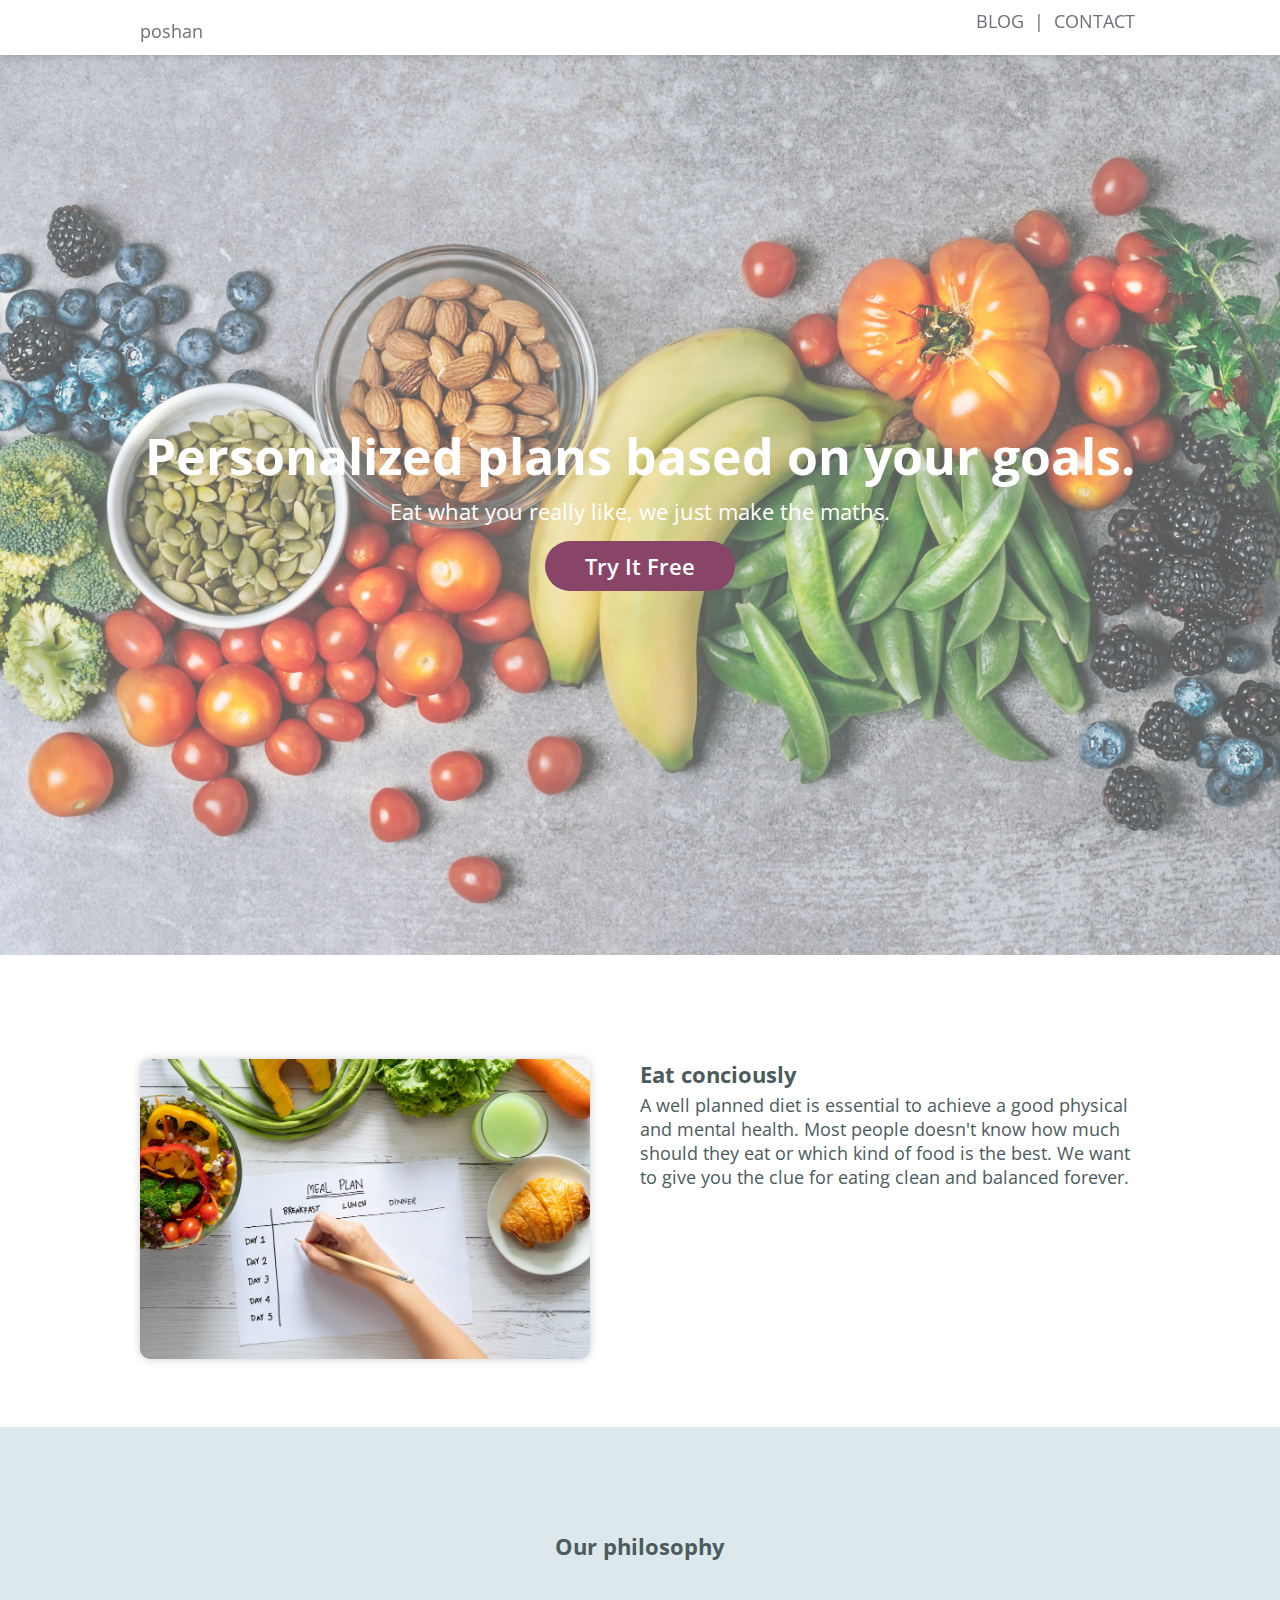
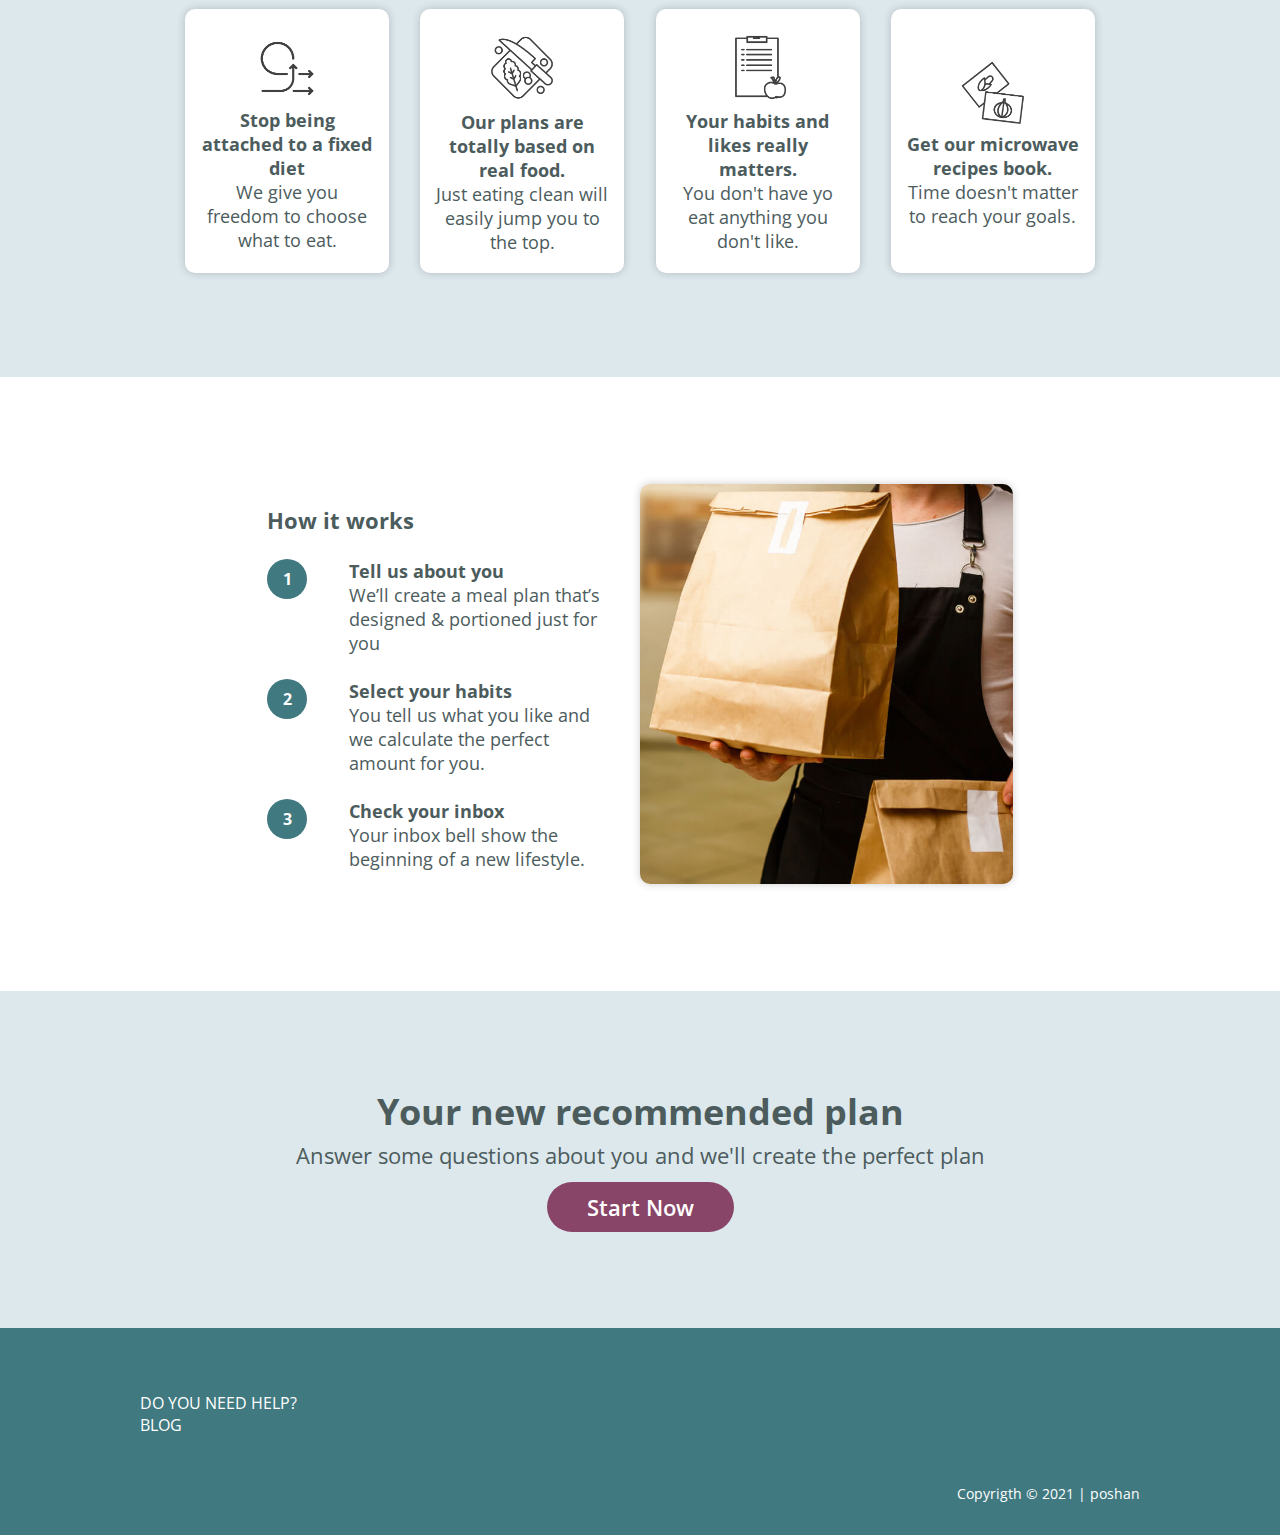
<file: docs/index.html>
<!doctype html><html lang="en"><head><meta charset="utf-8"/><meta name="viewport" content="width=device-width,initial-scale=1"/><meta name="theme-color" content="#000000"/><link href="https://fonts.googleapis.com/css2?family=Open+Sans:wght@400;600;700&display=swap" rel="stylesheet"/><link rel="stylesheet" href="https://cdnjs.cloudflare.com/ajax/libs/font-awesome/5.15.3/css/all.min.css" integrity="sha512-iBBXm8fW90+nuLcSKlbmrPcLa0OT92xO1BIsZ+ywDWZCvqsWgccV3gFoRBv0z+8dLJgyAHIhR35VZc2oM/gI1w==" crossorigin="anonymous"/><meta name="description" content="Web site created using create-react-app"/><link rel="apple-touch-icon" href="./logo192.png"/><title>poshan</title><link href="./static/css/main.6298a2c1.chunk.css" rel="stylesheet"></head><body><noscript>You need to enable JavaScript to run this app.</noscript><div id="root"></div><script>!function(e){function r(r){for(var n,l,a=r[0],c=r[1],p=r[2],i=0,s=[];i<a.length;i++)l=a[i],Object.prototype.hasOwnProperty.call(o,l)&&o[l]&&s.push(o[l][0]),o[l]=0;for(n in c)Object.prototype.hasOwnProperty.call(c,n)&&(e[n]=c[n]);for(f&&f(r);s.length;)s.shift()();return u.push.apply(u,p||[]),t()}function t(){for(var e,r=0;r<u.length;r++){for(var t=u[r],n=!0,a=1;a<t.length;a++){var c=t[a];0!==o[c]&&(n=!1)}n&&(u.splice(r--,1),e=l(l.s=t[0]))}return e}var n={},o={1:0},u=[];function l(r){if(n[r])return n[r].exports;var t=n[r]={i:r,l:!1,exports:{}};return e[r].call(t.exports,t,t.exports,l),t.l=!0,t.exports}l.m=e,l.c=n,l.d=function(e,r,t){l.o(e,r)||Object.defineProperty(e,r,{enumerable:!0,get:t})},l.r=function(e){"undefined"!=typeof Symbol&&Symbol.toStringTag&&Object.defineProperty(e,Symbol.toStringTag,{value:"Module"}),Object.defineProperty(e,"__esModule",{value:!0})},l.t=function(e,r){if(1&r&&(e=l(e)),8&r)return e;if(4&r&&"object"==typeof e&&e&&e.__esModule)return e;var t=Object.create(null);if(l.r(t),Object.defineProperty(t,"default",{enumerable:!0,value:e}),2&r&&"string"!=typeof e)for(var n in e)l.d(t,n,function(r){return e[r]}.bind(null,n));return t},l.n=function(e){var r=e&&e.__esModule?function(){return e.default}:function(){return e};return l.d(r,"a",r),r},l.o=function(e,r){return Object.prototype.hasOwnProperty.call(e,r)},l.p="./";var a=this["webpackJsonpmy-react-project"]=this["webpackJsonpmy-react-project"]||[],c=a.push.bind(a);a.push=r,a=a.slice();for(var p=0;p<a.length;p++)r(a[p]);var f=c;t()}([])</script><script src="./static/js/2.c5d32cd3.chunk.js"></script><script src="./static/js/main.82533c3d.chunk.js"></script></body></html>
</file>
<file: docs/static/css/main.6298a2c1.chunk.css>
*{margin:0;padding:0;list-style:none;text-decoration:none;border:none;outline:none;box-sizing:border-box;scroll-behavior:smooth}.font_title{font-family:"Open Sans",sans-serif;font-weight:700;font-size:1.5rem;color:#4c5c5d}@media (min-width:768px){.font_title{font-size:2rem}}@media (min-width:1200px){.font_title{font-size:2.25rem}}.font_h1{font-family:"Open Sans",sans-serif;font-weight:700;font-size:2.25rem;color:#4c5c5d}@media (min-width:768px){.font_h1{font-size:2.625rem}}@media (min-width:1200px){.font_h1{font-size:3.125rem}}.font_subtitle--header{font-family:"Open Sans",sans-serif;font-weight:400;font-size:1.375rem;color:#4c5c5d}@media (min-width:768px){.font_subtitle--header{font-size:1.375rem}}@media (min-width:1200px){.font_subtitle--header{font-size:1.875rem}}.font_subtitle--bold{font-family:"Open Sans",sans-serif;font-weight:700;font-size:1.25rem;color:#4c5c5d}@media (min-width:768px){.font_subtitle--bold{font-size:1.375rem}}@media (min-width:1200px){.font_subtitle--bold{font-size:1.375rem}}.font_subtitle{font-family:"Open Sans",sans-serif;font-weight:400;font-size:1.25rem;color:#4c5c5d}@media (min-width:768px){.font_subtitle{font-size:1.375rem}}@media (min-width:1200px){.font_subtitle{font-size:1.375rem}}.font_description{font-family:"Open Sans",sans-serif;font-weight:400;font-size:1rem;color:#4c5c5d}@media (min-width:768px){.font_description{font-size:1.125rem}}.font_description--bold{font-family:"Open Sans",sans-serif;font-weight:700;font-size:1rem;color:#4c5c5d}@media (min-width:768px){.font_description--bold{font-size:1.125rem}}.font_small{font-family:"Open Sans",sans-serif;font-weight:400;font-size:.875rem;color:#fff}.container{margin:0 15px}@media (min-width:768px){.container{margin:0 35px}}@media (min-width:1200px){.container{max-width:1000px;margin:auto}}.article{width:12.75rem;height:16.5rem;background-color:#fff;border-radius:10px;box-shadow:0 0 8px rgba(0,0,0,.2);display:-webkit-flex;display:flex;-webkit-flex-direction:column;flex-direction:column;-webkit-align-items:center;align-items:center;-webkit-justify-content:center;justify-content:center;text-align:center;margin-bottom:6.5rem;padding:0 1rem}.article--img{width:90px;height:auto;opacity:.75}.article--img img{width:100%}.how{padding:96px 27px;display:-webkit-flex;display:flex;-webkit-flex-direction:column;flex-direction:column;-webkit-align-items:center;align-items:center}@media (min-width:768px){.how{-webkit-flex-direction:row;flex-direction:row;-webkit-justify-content:space-between;justify-content:space-between;max-width:800px;margin:auto}}.how_img{width:300px;height:300px;background-repeat:no-repeat;background-size:cover;background-position:50%;border-radius:10px;box-shadow:0 0 8px rgba(0,0,0,.2)}@media (min-width:768px){.how_img{width:400px;height:400px}}.how_title{padding-top:32px;-webkit-align-self:flex-start;align-self:flex-start;padding-bottom:24px}@media (min-width:768px){.how_main{-webkit-order:-1;order:-1;max-width:50%}}.how_main_text{display:-webkit-flex;display:flex;margin-bottom:1.5rem}.how_main_text--circle{width:2.5rem;height:2.5rem;border-radius:50%;background-color:#407980;font-family:"Open Sans",sans-serif;font-weight:700;font-size:1rem;color:#fff;text-align:center;line-height:2.5rem}.how_main_text--all{margin-left:2.625rem}@media (min-width:768px){.how_main_text--all{margin-right:1.875rem}}.question_input{margin-top:48px;display:-webkit-flex;display:flex;-webkit-flex-direction:column;flex-direction:column;-webkit-align-items:center;align-items:center}.question_input--input{width:100%;height:50px;box-shadow:0 0 8px rgba(0,0,0,.2);border-radius:26px;font-family:"Open Sans",sans-serif;font-weight:600;font-size:18px;color:#4c5c5d;padding-left:36px}.question_input--input::-webkit-input-placeholder{opacity:1%;font-family:"Open Sans",sans-serif;font-weight:600;font-size:18px;color:#6b7177}.question_input--input:-ms-input-placeholder{opacity:1%;font-family:"Open Sans",sans-serif;font-weight:600;font-size:18px;color:#6b7177}.question_input--input::placeholder{opacity:1%;font-family:"Open Sans",sans-serif;font-weight:600;font-size:18px;color:#6b7177}@media (min-width:768px){.question_input--input{width:50%}}.question_input--next{font-family:"Open Sans",sans-serif;font-weight:600;font-size:1.25rem;color:#fff;background-color:#884568;border-radius:30px;text-transform:capitalize;cursor:pointer;margin-top:36px;padding:14px 60px;text-transform:uppercase}@media (min-width:768px){.question_input--next{font-size:1.375rem}}.question{margin-top:124px;margin-bottom:124px;text-align:center}.question_option{margin-top:48px;display:-webkit-flex;display:flex;-webkit-flex-direction:column;flex-direction:column}@media (min-width:768px){.question_option{-webkit-flex-direction:row;flex-direction:row;-webkit-justify-content:space-between;justify-content:space-between;-webkit-flex-wrap:wrap;flex-wrap:wrap}}.question_option--button{display:-webkit-flex;display:flex;-webkit-align-items:center;align-items:center;-webkit-justify-content:center;justify-content:center;-webkit-flex-wrap:wrap;flex-wrap:wrap;width:100%;height:136px;background-color:#fff;border-radius:8px;box-shadow:0 0 8px rgba(0,0,0,.2);margin-top:8px;margin-bottom:8px}@media (min-width:768px){.question_option--button{width:49%}}.question_option--button :hover{border:3px solid #884568;border-radius:8px}.question_option--value{font-family:"Open Sans",sans-serif;font-weight:700;font-size:20px;color:#4c5c5d;height:100%;width:100%;background:none;cursor:pointer;padding:8px;white-space:normal}.finalDiet{padding-bottom:120px;padding-top:120px}.finalDiet_title{padding-bottom:32px}.finalDiet_title--name{text-transform:capitalize}.finalDiet .carbs_title,.finalDiet .meals_title{padding-top:20px;padding-bottom:4px}.footer{background-color:#407980;width:100%;padding-top:64px}.footer_menu{padding-bottom:48px;text-transform:uppercase}.footer_menu--item{padding-bottom:16px;font-family:"Open Sans",sans-serif;font-weight:400;font-size:16px;color:#fff}.footer_content{text-align:center}@media (min-width:768px){.footer_content{text-align:left}.footer_content .copy-list{text-align:right}}.footer_content_copy{padding-bottom:32px}.header{width:100%;background-repeat:no-repeat;background-size:cover;background-position:50%;height:100vh;display:-webkit-flex;display:flex;-webkit-flex-direction:column;flex-direction:column;-webkit-justify-content:center;justify-content:center}@media (min-width:2000px){.header{height:80vh}}.header_content{text-align:center}.header_content--title{opacity:1;color:#fff;padding-bottom:12px;line-height:1.1}.header_content--subtitle{opacity:1;color:#fff;padding-bottom:25px}.header_content--submit{font-family:"Open Sans",sans-serif;font-weight:600;font-size:1.25rem;color:#fff;background-color:#884568;padding:10px 40px;border-radius:30px;text-transform:capitalize;opacity:1;cursor:pointer}@media (min-width:768px){.header_content--submit{font-size:1.375rem}}.navbar{height:55px;background-color:#fff;position:-webkit-sticky;position:sticky;top:0;z-index:1;min-width:100%;display:-webkit-flex;display:flex;-webkit-align-items:center;align-items:center;box-shadow:0 0 8px rgba(0,0,0,.2)}.navbar_content{width:100%}.navbar_content,.navbar_menu{display:-webkit-flex;display:flex;-webkit-justify-content:space-between;justify-content:space-between}.navbar_menu_item{padding:0 5px}.navbar_logo a,.navbar_menu_item{font-family:"Open Sans",sans-serif;font-weight:400;font-size:18px;color:#6b7177}.intro{display:-webkit-flex;display:flex;-webkit-flex-direction:column;flex-direction:column;-webkit-align-items:center;align-items:center;-webkit-justify-content:center;justify-content:center;text-align:center;padding-top:104px;padding-bottom:104px}.intro_box{width:350px;height:auto;margin-right:16px}.intro_box--img{width:100%;border-radius:10px;box-shadow:0 0 8px rgba(0,0,0,.2)}@media (min-width:768px){.intro_box{width:400px;height:auto}}@media (min-width:1200px){.intro_box{width:450px;height:auto}}.intro_title{padding-top:16px;padding-bottom:4px}@media (min-width:1200px){.intro_title{padding-top:0}}@media (min-width:768px){.intro{-webkit-flex-direction:row;flex-direction:row;-webkit-justify-content:space-between;justify-content:space-between;-webkit-align-items:flex-start;align-items:flex-start;text-align:left;-webkit-transform:translate(0);transform:translate(0);padding-bottom:64px;max-width:700px;margin:auto}.intro .intro_main{width:50%}}@media (min-width:1200px){.intro{max-width:1000px;margin:auto}}.philosophy{background-color:#dde8ed;min-width:100%;text-align:center}.philosophy-content{display:-webkit-flex;display:flex;-webkit-flex-direction:column;flex-direction:column;-webkit-align-items:center;align-items:center;-webkit-justify-content:center;justify-content:center}.philosophy-content_title{padding-top:104px;padding-bottom:48px}@media (min-width:768px){.philosophy-content{max-width:456px;margin:auto;-webkit-flex-direction:row;flex-direction:row;-webkit-flex-wrap:wrap;flex-wrap:wrap;-webkit-justify-content:space-between;justify-content:space-between}}@media (min-width:1200px){.philosophy-content{max-width:910px;margin:auto;-webkit-flex-direction:row;flex-direction:row;-webkit-justify-content:space-between;justify-content:space-between}}.start{background-color:#dde8ed;min-width:100%;padding:96px 0}.start_content{text-align:center;display:-webkit-flex;display:flex;-webkit-flex-direction:column;flex-direction:column;-webkit-align-items:center;align-items:center;-webkit-justify-content:center;justify-content:center}.start_content--subtitle{padding-top:4px;padding-bottom:12px}.start_content--submit{font-family:"Open Sans",sans-serif;font-weight:600;font-size:1.25rem;color:#fff;background-color:#884568;padding:10px 40px;border-radius:30px;text-transform:capitalize;cursor:pointer}@media (min-width:768px){.start_content--submit{font-size:1.375rem}}.contact{background:linear-gradient(#dde8ed,#fff);min-height:80vh}.contact .form{padding-top:5.125rem;padding-bottom:5.125rem;display:-webkit-flex;display:flex;-webkit-flex-direction:column;flex-direction:column}.contact .form_title{text-align:center;padding-bottom:1rem}.contact .form_input{font-family:"Open Sans",sans-serif;font-weight:600;font-size:1rem;color:#4c5c5d;height:2.625rem;margin-bottom:1rem;border-radius:8px;box-shadow:0 0 8px rgba(0,0,0,.2);padding-left:.75rem}.contact .form ::-webkit-input-placeholder{font-family:"Open Sans",sans-serif;font-weight:400;font-size:.875rem;color:#6b7177;opacity:1%}.contact .form :-ms-input-placeholder{font-family:"Open Sans",sans-serif;font-weight:400;font-size:.875rem;color:#6b7177;opacity:1%}.contact .form ::placeholder{font-family:"Open Sans",sans-serif;font-weight:400;font-size:.875rem;color:#6b7177;opacity:1%}.contact .form_label{padding-bottom:.25rem}.contact .form_textarea{font-size:1rem;color:#4c5c5d;border-radius:8px;box-shadow:0 0 8px rgba(0,0,0,.2);padding-top:.75rem;padding-left:.75rem}.contact .form_button,.contact .form_textarea{font-family:"Open Sans",sans-serif;font-weight:600}.contact .form_button{font-size:1.25rem;color:#fff;background-color:#884568;padding:10px 40px;border-radius:30px;text-transform:capitalize;cursor:pointer;margin-top:1.25rem;width:50%;-webkit-align-self:center;align-self:center}@media (min-width:768px){.contact .form_button{font-size:1.375rem;-webkit-align-self:flex-end;align-self:flex-end}}.questionnaire{width:100%;min-height:100vh;background:linear-gradient(#dde8ed,#fff)}.questionnaire_header{height:45px;display:-webkit-flex;display:flex;-webkit-flex-direction:row;flex-direction:row;-webkit-justify-content:space-between;justify-content:space-between;-webkit-align-items:center;align-items:center}.questionnaire_header--logo{font-family:"Open Sans",sans-serif;font-weight:400;font-size:18px;color:#6b7177}.questionnaire_header--back{min-width:90px;display:-webkit-flex;display:flex;-webkit-flex-direction:row;flex-direction:row;-webkit-align-items:center;align-items:center;-webkit-justify-content:space-between;justify-content:space-between}.questionnaire_header--back .text{font-family:"Open Sans",sans-serif;font-weight:400;font-size:18px;color:#373b3b}.questionnaire_header--back .icon{padding-top:2px;color:#4c5c5d;cursor:pointer}.questionnaire_welcome{min-height:80vh;display:-webkit-flex;display:flex;-webkit-flex-direction:column;flex-direction:column;-webkit-align-items:center;align-items:center;-webkit-justify-content:center;justify-content:center;text-align:center}.questionnaire_welcome--button{font-family:"Open Sans",sans-serif;font-weight:600;font-size:1.25rem;color:#fff;background-color:#884568;border-radius:30px;text-transform:capitalize;cursor:pointer;margin-top:36px;padding:14px 60px;text-transform:uppercase}@media (min-width:768px){.questionnaire_welcome--button{font-size:1.375rem}}
/*# sourceMappingURL=main.6298a2c1.chunk.css.map */
</file>
